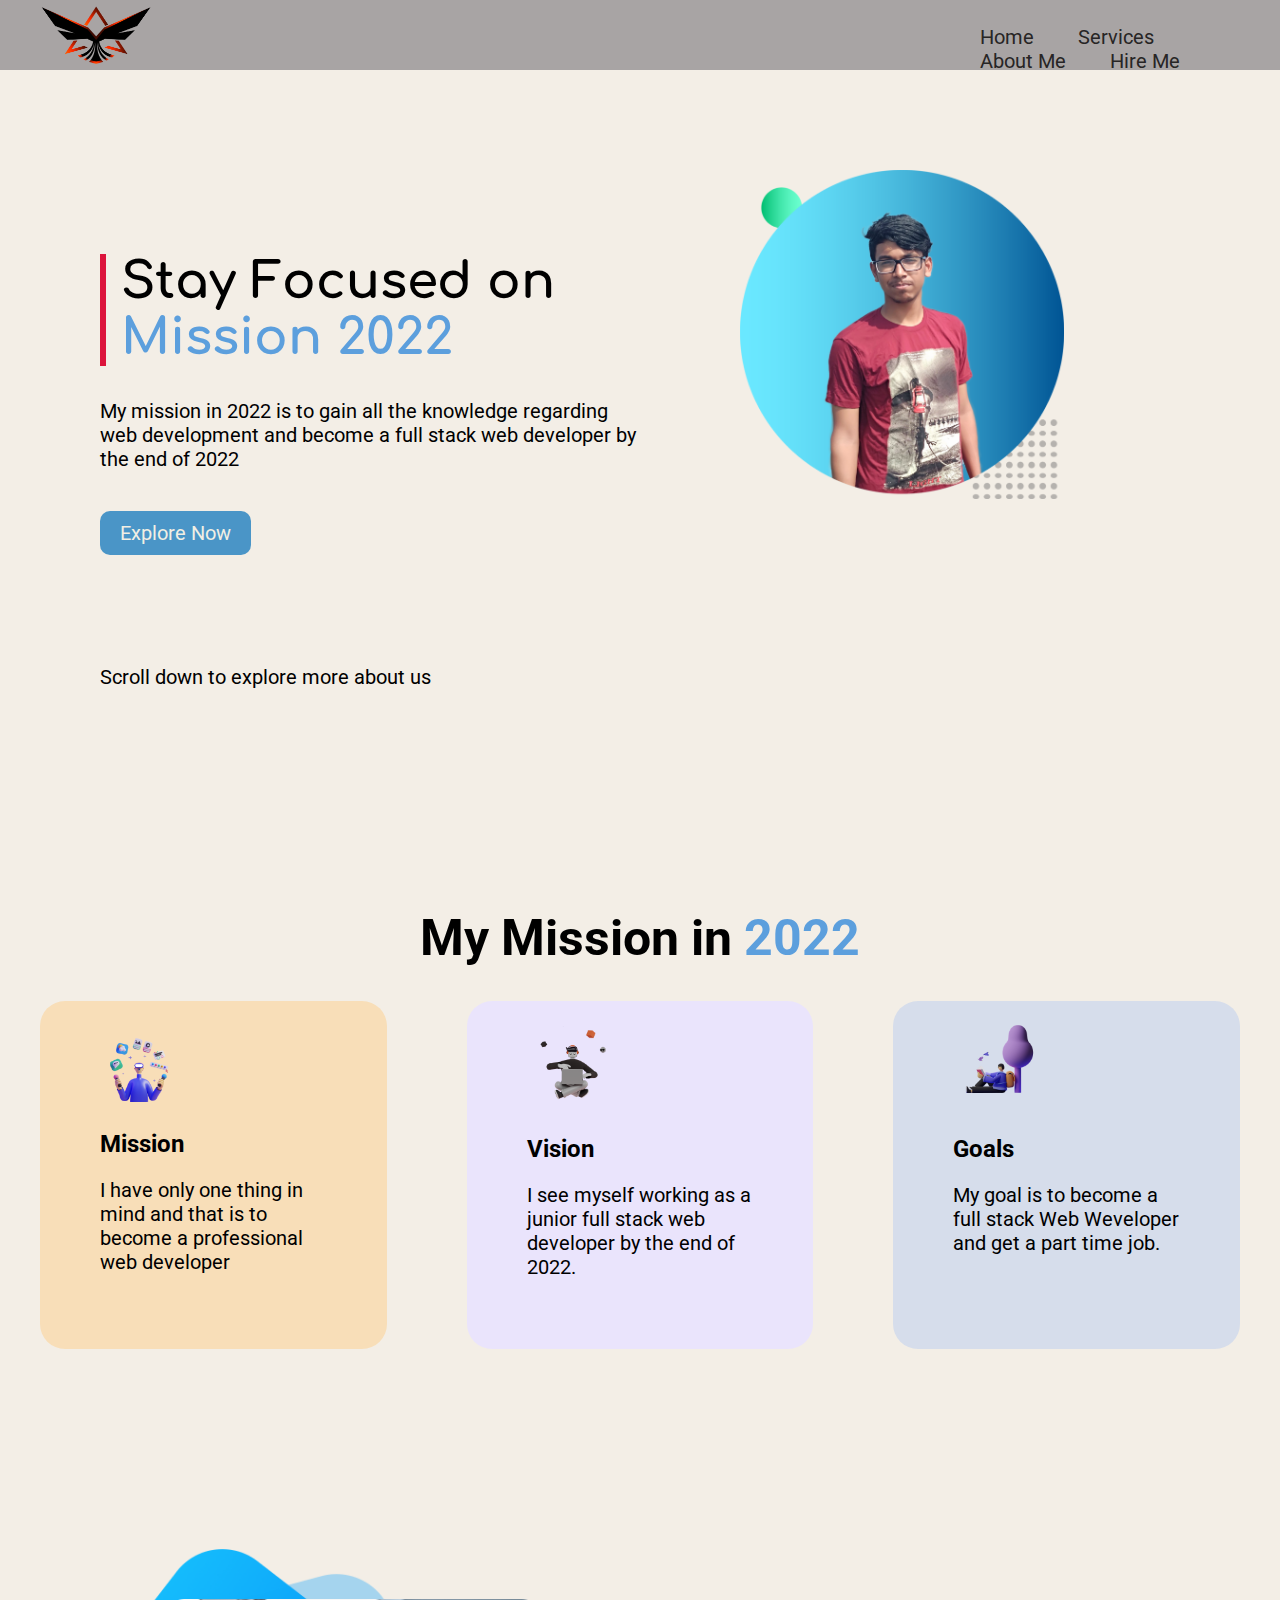
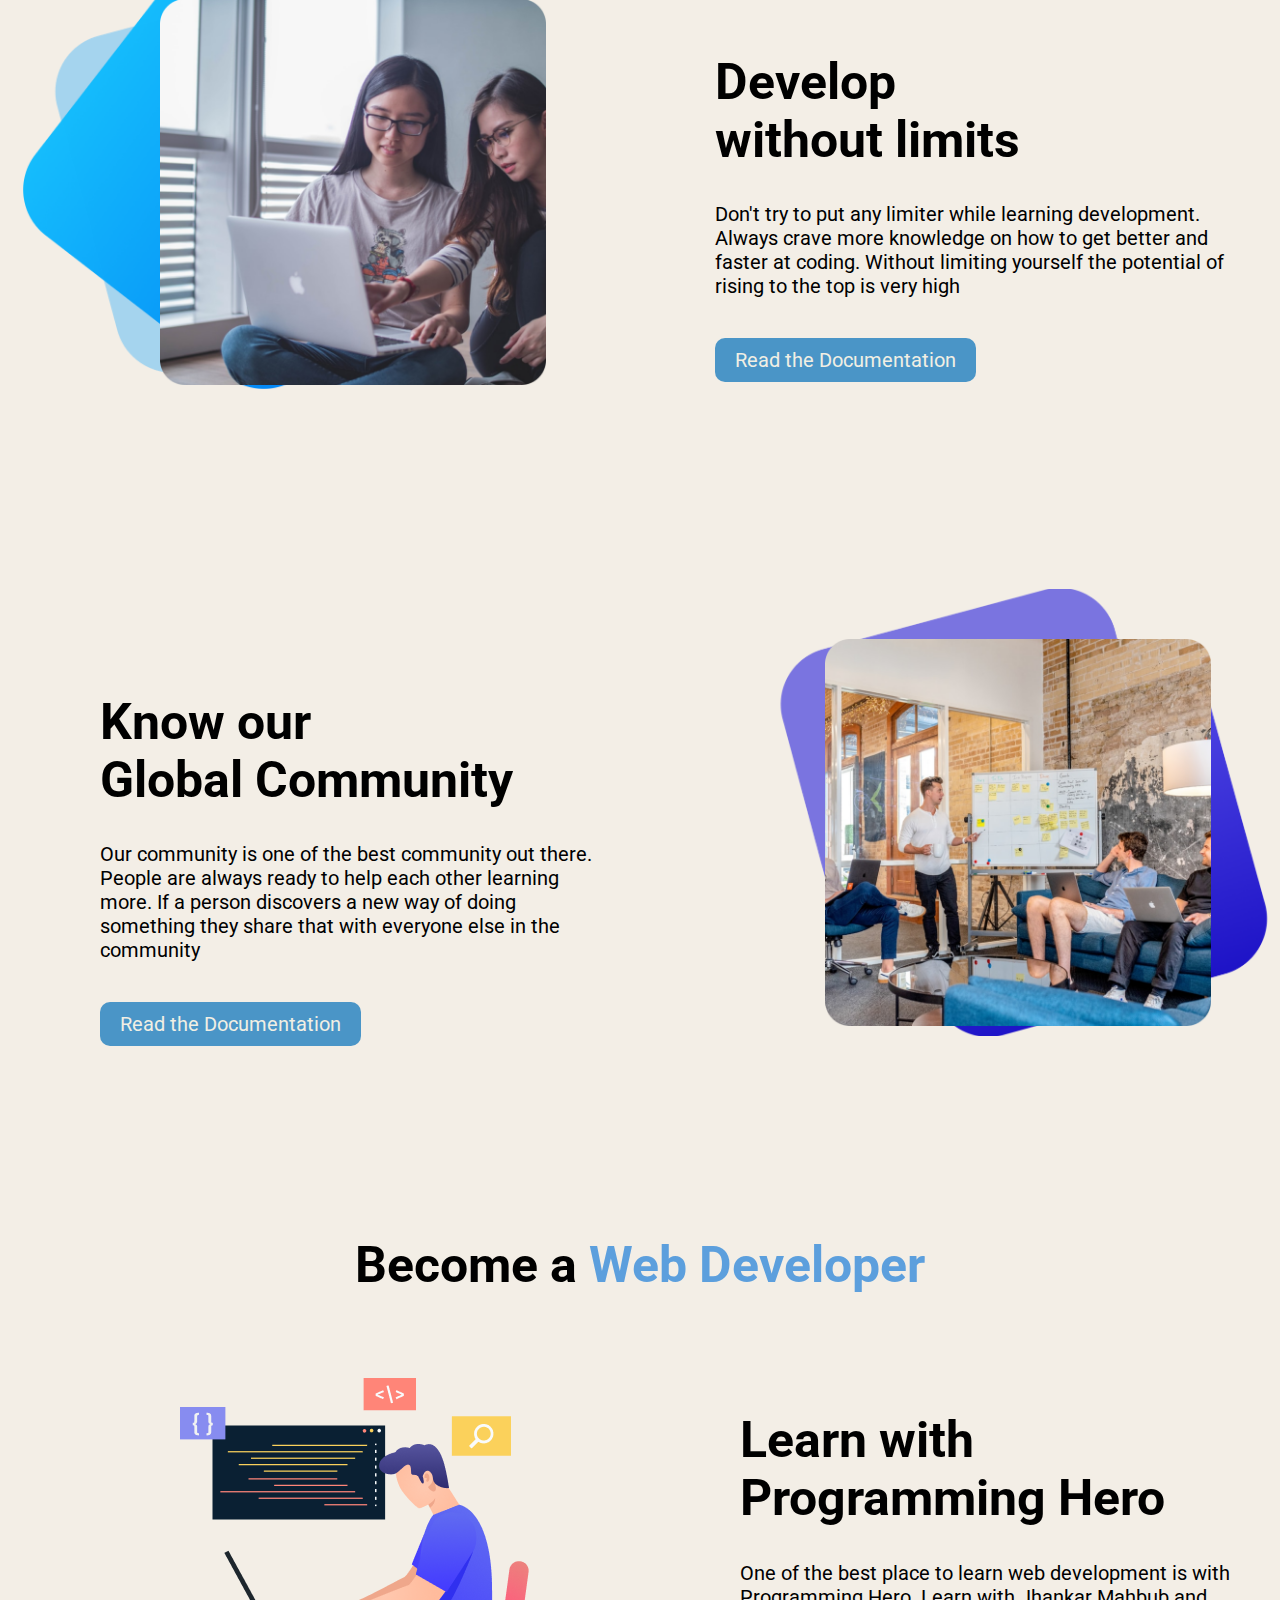
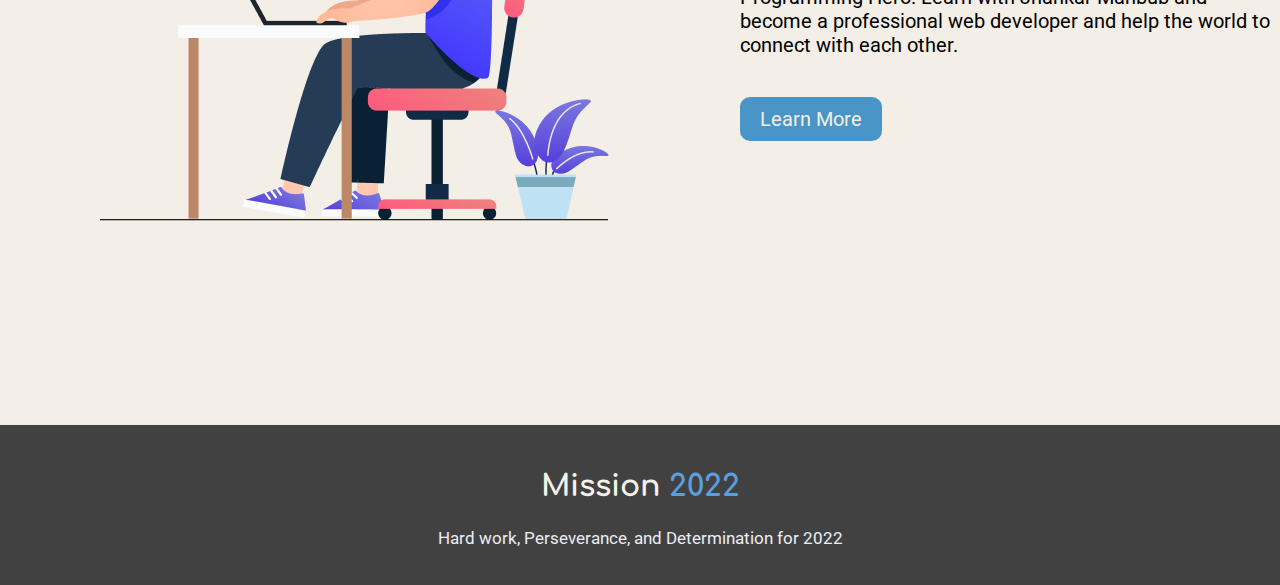
<file: index.html>
<!DOCTYPE html>
<html lang="en">

<head>
    <meta charset="UTF-8">
    <meta http-equiv="X-UA-Compatible" content="IE=edge">
    <meta name="viewport" content="width=device-width, initial-scale=1.0">
    <title>Mahmudul Hasan Anabil</title>
    <link rel="preconnect" href="https://fonts.googleapis.com">
    <link rel="preconnect" href="https://fonts.gstatic.com" crossorigin>
    <link href="https://fonts.googleapis.com/css2?family=Comfortaa&display=swap" rel="stylesheet">
    <link rel="preconnect" href="https://fonts.googleapis.com">
    <link rel="preconnect" href="https://fonts.gstatic.com" crossorigin>
    <link href="https://fonts.googleapis.com/css2?family=Roboto&display=swap" rel="stylesheet">
    <link rel="stylesheet" href="style.css">
    <link rel="stylesheet" href="nav.css">
</head>

<body>
    <header class="topsec">
        <div>
            <a href="index.html"><img class="logo" src="images/illustrators/logo.png" alt=""></a>
        </div>
        <nav class="topnav">
            <a class="nav-a" href="index.html">Home</a>
            <a class="nav-a" href="services.html">Services</a>
            <a class="nav-a" href="about.html">About Me</a>
            <a class="nav-a" href="hire.html">Hire Me</a>
        </nav>
    </header>
    <section class="flexi">
        <div class="half-space opening-top">
            <h1 class="opening">Stay Focused on <br>
                <span class="blue-text">Mission 2022</span>
            </h1>

            <p class="para">My mission in 2022 is to gain all the knowledge regarding web development and become a full
                stack web developer by the end of 2022</p>
            <a class="button" href="#">Explore Now</a>
            <p id="scroll">Scroll down to explore more about us</p>
        </div>
        <div class="half-space">
            <img class="profile" src="images/person/profile-1.png" alt="">
        </div>
    </section>
    <section>
        <h1 class="mission-mid">My Mission in <span class="blue-text">2022</span></h1>
    </section>
    <section class="flexi">
        <div class="three-slides slide-1">
            <img class="three-il" src="images/illustrators/illustrator-1.png" alt="">
            <h2>Mission</h2>
            <p class="para">I have only one thing in mind and that is to become a professional web developer</p>
        </div>
        <div class="three-slides slide-2">
            <img class="three-il" src="images/illustrators/illustrator-2.png" alt="">
            <h2>Vision</h2>
            <p class="para">I see myself working as a junior full stack web developer by the end of 2022.</p>
        </div>
        <div class="three-slides slide-3">
            <img class="three-il" src="images/illustrators/illustrator-3.png" alt="">
            <h2>Goals</h2>
            <p class="para">My goal is to become a full stack Web Weveloper and get a part time job.</p>
        </div>
    </section>
    <section class="flexi bg-1">
        <div class="half-space">
            <img class="explore-img" src="images/pictures/coding.png" alt="">
        </div>
        <div class="half-space top-padding">
            <h1 class="explore-heading">Develop <br> without limits</h1>
            <p class="para">Don't try to put any limiter while learning development. Always crave more knowledge on how
                to get better and faster at coding. Without limiting yourself the potential of rising to the top is very
                high</p>
            <a class="button" href="#">Read the Documentation</a>
        </div>
    </section>
    <section class="flexi bg-2">
        <div class="half-space top-padding">
            <h1 class="explore-heading">Know our <br> Global Community</h1>
            <p class="para">Our community is one of the best community out there. People are always ready to help each
                other learning more. If a person discovers a new way of doing something they share that with everyone
                else in the community</p>
            <a class="button" href="#">Read the Documentation</a>
        </div>
        <div class="half-space">
            <img class="explore-img" src="images/pictures/project.png" alt="">
        </div>
    </section class="flexi">
    <section>
        <h1 class="mission-mid">Become a <span class="blue-text">Web Developer</span></h1>
    </section>
    <section class="flexi">
        <div class="half-space">
            <img src="images/pictures/develop.png" alt="">
        </div>
        <div class="half-space">
            <h1 class="explore-heading">Learn with <br> Programming Hero</h1>
            <p class="para">One of the best place to learn web development is with Programming Hero. Learn with Jhankar
                Mahbub and
                become a professional web developer and help the world to connect with each other.
            </p>
            <a class="button" target="_blank" href="https://web.programming-hero.com/">Learn More</a>
        </div>
    </section>
    <footer>
        <h2>Mission <span class="blue-text">2022</span></h2>
        <p>Hard work, Perseverance, and Determination for 2022</p>
    </footer>
</body>

</html>
</file>
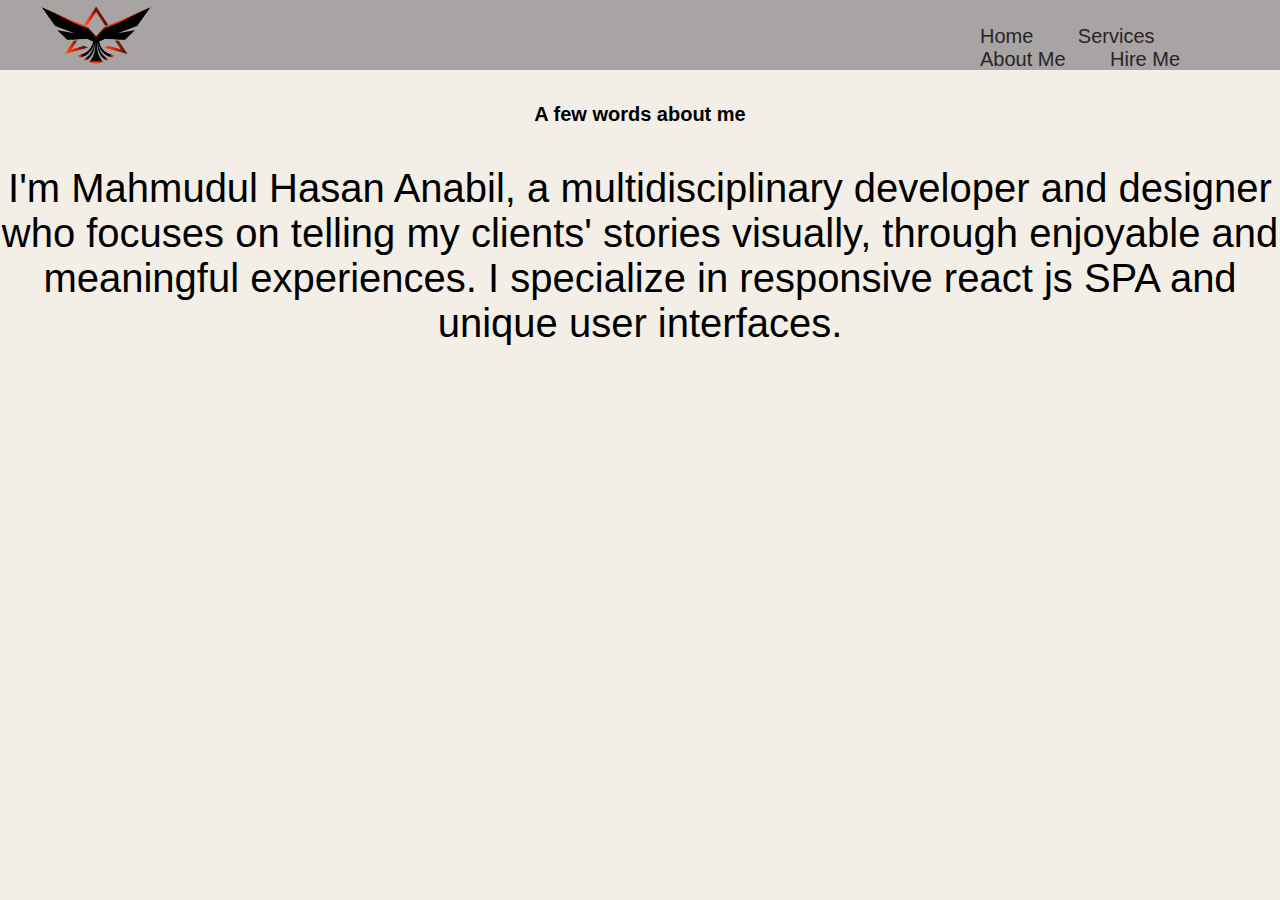
<file: about.html>
<!DOCTYPE html>
<html lang="en">
<head>
    <meta charset="UTF-8">
    <meta http-equiv="X-UA-Compatible" content="IE=edge">
    <meta name="viewport" content="width=device-width, initial-scale=1.0">
    <title>About | Mahmudul Hasan Anabil</title>
    <link rel="stylesheet" href="nav.css">
    <link rel="stylesheet" href="about.css">
</head>
<body>
    <header class="topsec">
        <div>
            <a href="index.html"><img class="logo" src="images/illustrators/logo.png" alt=""></a>
        </div>
        <nav class="topnav">
            <a class="nav-a" href="index.html">Home</a>
            <a class="nav-a" href="services.html">Services</a>
            <a class="nav-a" href="about.html">About Me</a>
            <a class="nav-a" href="hire.html">Hire Me</a>
        </nav>
    </header>
    <section>
        <div>
            <h5>A few words about me</h5>
            <p>I'm Mahmudul Hasan Anabil, a multidisciplinary developer and designer who focuses on telling my clients' stories visually, through enjoyable and meaningful experiences. I specialize in responsive react js SPA and unique user interfaces.</p>
        </div>
    </section>
</body>
</html>
</file>
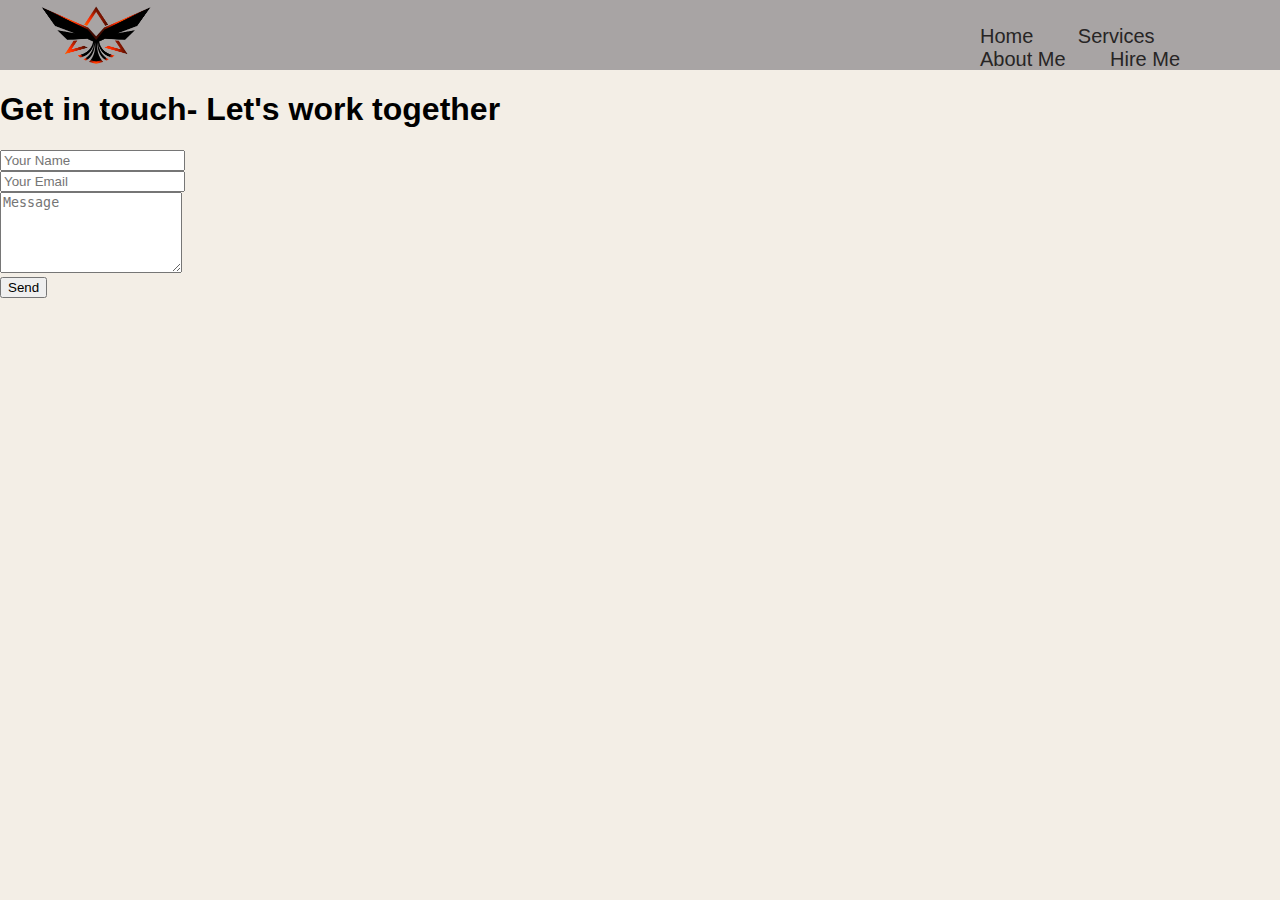
<file: hire.html>
<!DOCTYPE html>
<html lang="en">
<head>
    <meta charset="UTF-8">
    <meta http-equiv="X-UA-Compatible" content="IE=edge">
    <meta name="viewport" content="width=device-width, initial-scale=1.0">
    <title>Hire me | Mahmudul Hasan Anabil</title>
    <link rel="stylesheet" href="nav.css">
</head>
<body>
    <header class="topsec">
        <div>
            <a href="index.html"><img class="logo" src="images/illustrators/logo.png" alt=""></a>
        </div>
        <nav class="topnav">
            <a class="nav-a" href="index.html">Home</a>
            <a class="nav-a" href="services.html">Services</a>
            <a class="nav-a" href="about.html">About Me</a>
            <a class="nav-a" href="hire.html">Hire Me</a>
        </nav>
    </header>
    <section>
        <div>
            <h1>Get in touch- Let's work together</h1>
        </div>
        <div>
            <form action="">
                <input type="text" placeholder="Your Name" name="" id=""> <br>
                <input type="email" name="" placeholder="Your Email" id=""> <br>
                <textarea name="" placeholder="Message" id="" cols="20" rows="5"></textarea> <br>
                <button>Send</button>
            </form>
        </div>
    </section>
</body>
</html>
</file>
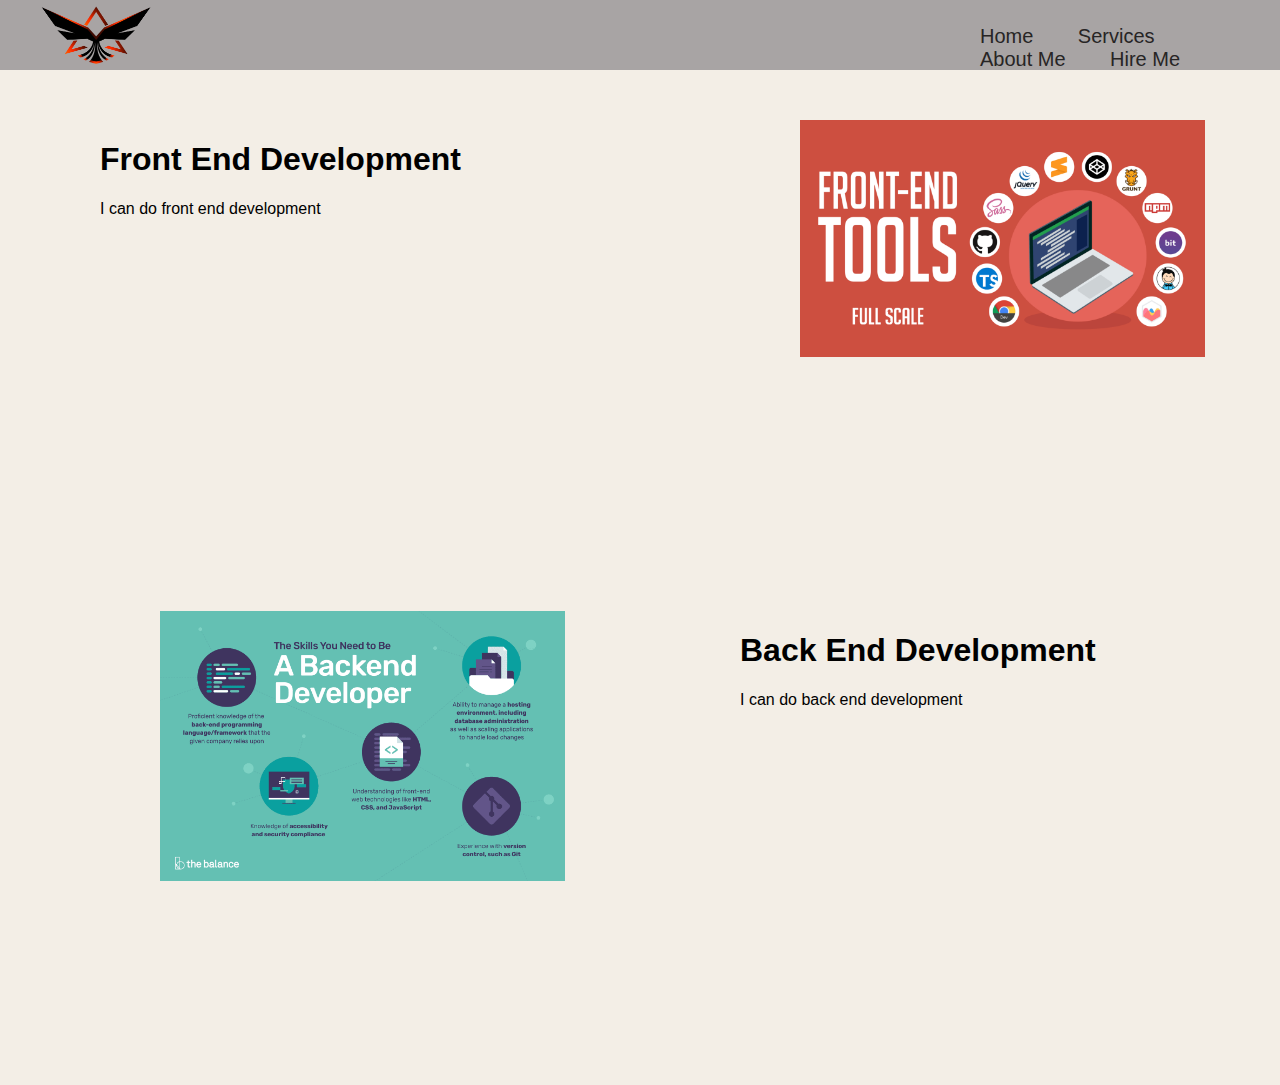
<file: services.html>
<!DOCTYPE html>
<html lang="en">
<head>
    <meta charset="UTF-8">
    <meta http-equiv="X-UA-Compatible" content="IE=edge">
    <meta name="viewport" content="width=device-width, initial-scale=1.0">
    <title>Services | Mahmudul Hasan Anabil</title>
    <link rel="stylesheet" href="nav.css">
    <link rel="stylesheet" href="style.css">
</head>
<body>
    <header class="topsec">
        <div>
            <a href="index.html"><img class="logo" src="images/illustrators/logo.png" alt=""></a>
        </div>
        <nav class="topnav">
            <a class="nav-a" href="index.html">Home</a>
            <a class="nav-a" href="services.html">Services</a>
            <a class="nav-a" href="about.html">About Me</a>
            <a class="nav-a" href="hire.html">Hire Me</a>
        </nav>
    </header>
    <Section class="flexi">
        <div class="half-space">
            <h1>Front End Development</h1>
            <p>I can do front end development</p>
        </div>
        <div class="half-space">
        <img class="explore-img" src="images/pictures/front-end.png" alt="">
        </div>
    </Section>
    <section class="flexi">
        <div class="half-space">
            <img class="explore-img" src="images/pictures/back-end.png" alt="">
        </div>
        <div class="half-space">
            <h1>Back End Development</h1>
            <p>I can do back end development</p>
        </div>
    </section>
</body>
</html>
</file>
<file: style.css>
body{
    margin: 0;
    background-color: rgb(243, 238, 230);
    font-family: 'Roboto', sans-serif;
}
.flexi{
    display: flex;
    margin-bottom: 200px;
}
.half-space{
    width: 50%;
    padding-left: 100px;
    padding-top: 50px;
}
.opening-top{
    padding-top: 150px;
}
.para{
    margin-bottom: 50px;
    font-size: 20px;
}
.blue-text{
    color: rgb(92, 159, 221);
}
#scroll{
    padding-top: 100px;
    font-size: 20px;
}
.profile{
    width: 60%;
    padding-top: 50px;
}
.explore-img{
    width: 75%;
    padding-left: 60px;
}

.explore-heading{
    font-size: 50px;
}
.opening{
    border-left: 6px solid crimson;
    padding-left: 15px;
    font-family: 'Comfortaa', cursive;
    font-size: 50px;
}
.button{
    text-decoration: none;
    font-size: 20px;
    color: rgb(241, 239, 228);
    background-color: rgb(74, 149, 199);
    padding: 10px 20px;
    border-radius: 10px;
}
.button:hover{
    padding: 8px 18px;
    background-color: rgb(27, 130, 199);
    border: 2px solid rgb(0, 0, 0);
}
.top-padding{
    padding-top: 70px;
    padding-right: 50px;
}
.three-slides{
    width: 33%;
    padding: 20px 60px;
    margin-left: 40px;
    margin-right: 40px;
    border-radius: 25px;
    transition: .7s all;
}
.three-slides:hover{
    box-shadow: 7px 7px 50px rgba(0, 0, 0, 0.651);
    transform: scale(1.02);
}
.slide-1{
    background-color: rgb(248, 222, 184);
    
}
.slide-2{
    background-color: rgb(234, 228, 252);
}
.slide-3{
    background-color: rgb(214, 221, 235);
}
.three-il{
    width: 40%;
}
.mission-mid{
    text-align: center;
    font-size: 50px;
}
footer{
    background-color: rgb(66, 65, 65);
    padding-top: 20px;
    padding-bottom: 20px;
    text-align: center;
}
footer h2{
    font-size: 30px;
    color: rgb(243, 243, 233);
    font-family: 'Comfortaa', cursive;
}
footer p{
    font-size: 17px;
    color: rgb(233, 237, 243);   
}
.bg-1{
    background-image: url(images/shapes/bg-1.png);
    background-repeat: no-repeat;
    background-position: left;
    background-size: 38%;
}
.bg-2{
    background-image: url(images/shapes/bg-2.png);
    background-repeat: no-repeat;
    background-position: right;
    background-size: 40%;
}
</file>
<file: nav.css>
body{
    margin: 0;
    background-color: rgb(243, 238, 230);
    font-family: 'Roboto', sans-serif;
}
/* Navigation */
.topsec{
    display: flex;
    background-color: rgb(168, 164, 164);
    height: 70px;
    padding-right: 40px;
}
.topnav{
    padding-left: 800px;
    padding-top: 25px;
}
.logo{
    width: 130px;
    padding-left: 30px;
    padding-bottom: 10px;
}
.nav-a{
    text-decoration: none;
    color: rgb(39, 37, 37);
    padding: 10px 20px;
    border-radius: 8px;
    font-size: 20px;
}
.nav-a:hover{
    color: rgb(233, 224, 212);
    background-color: black;
}
</file>
<file: about.css>
h5{
    text-align: center;
    font-size: 20px;
}
p{
    text-align: center;
    font-size: 40px;
}
</file>
